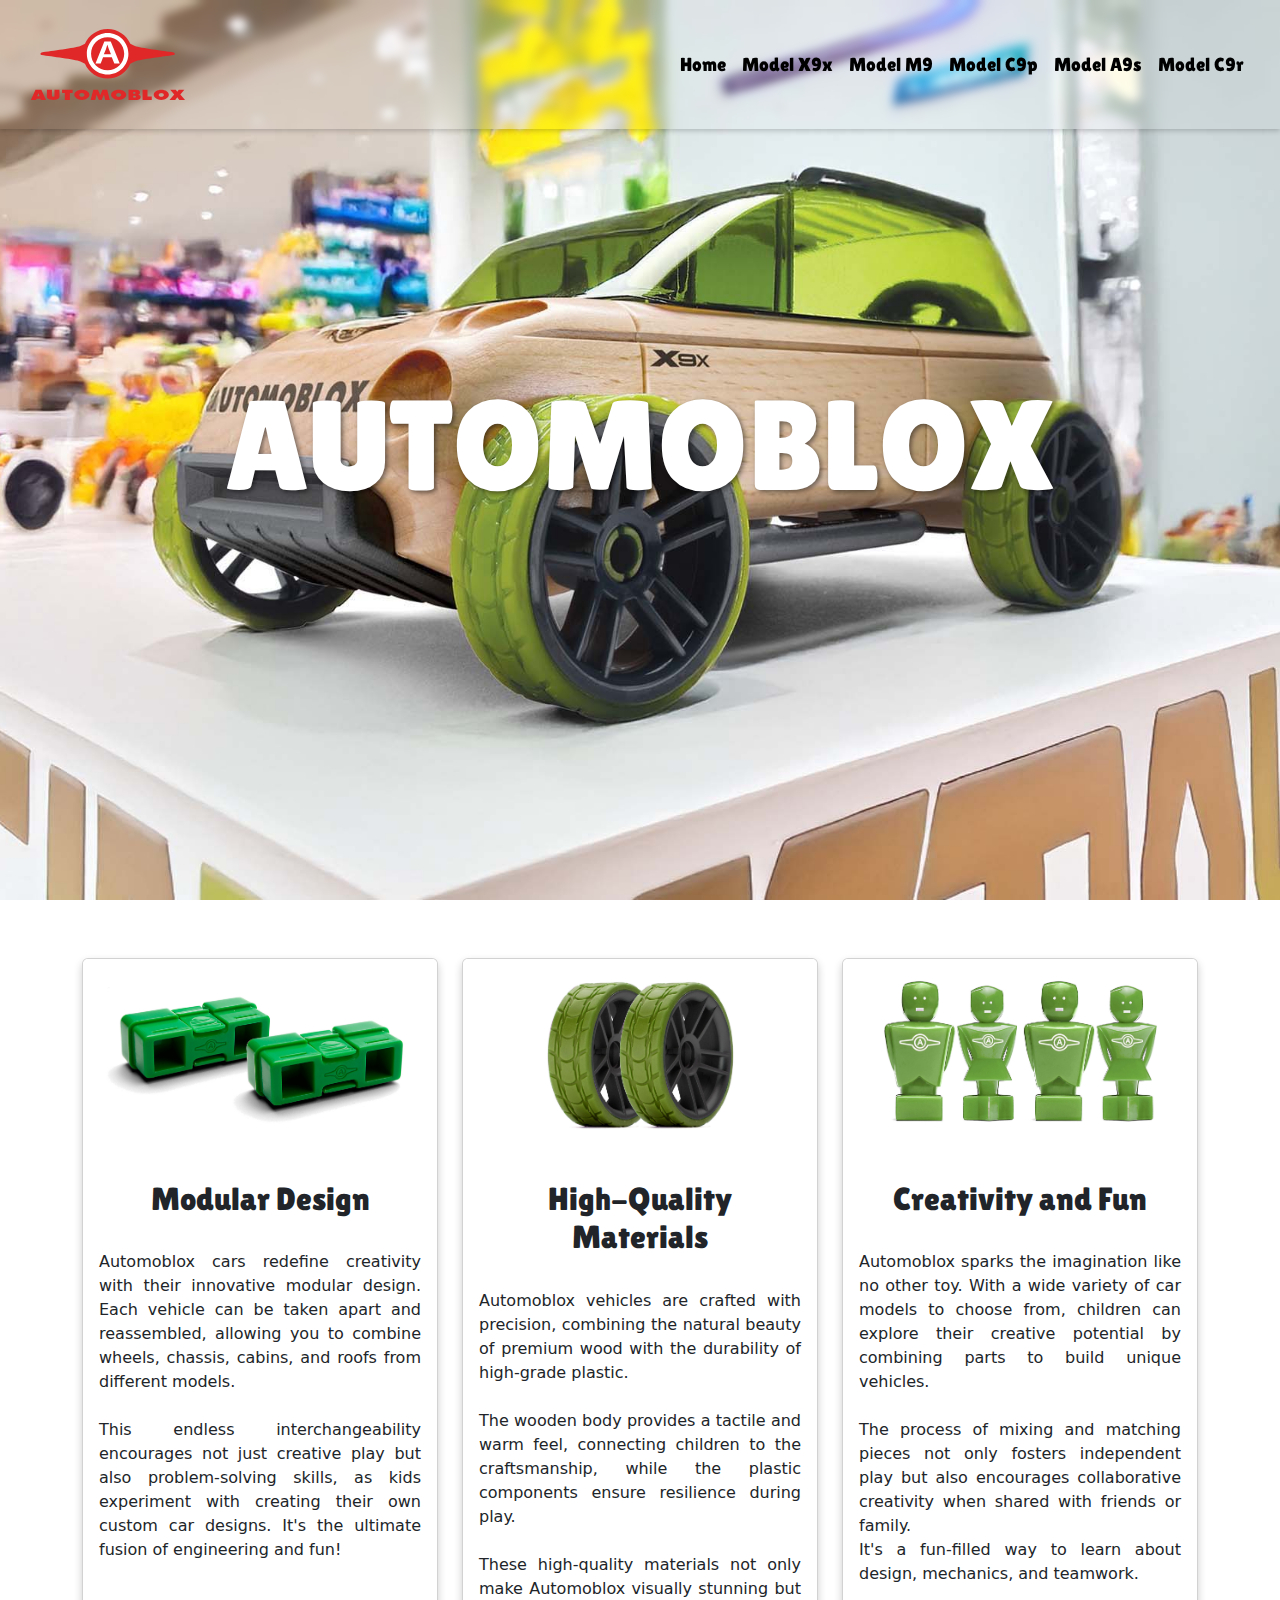
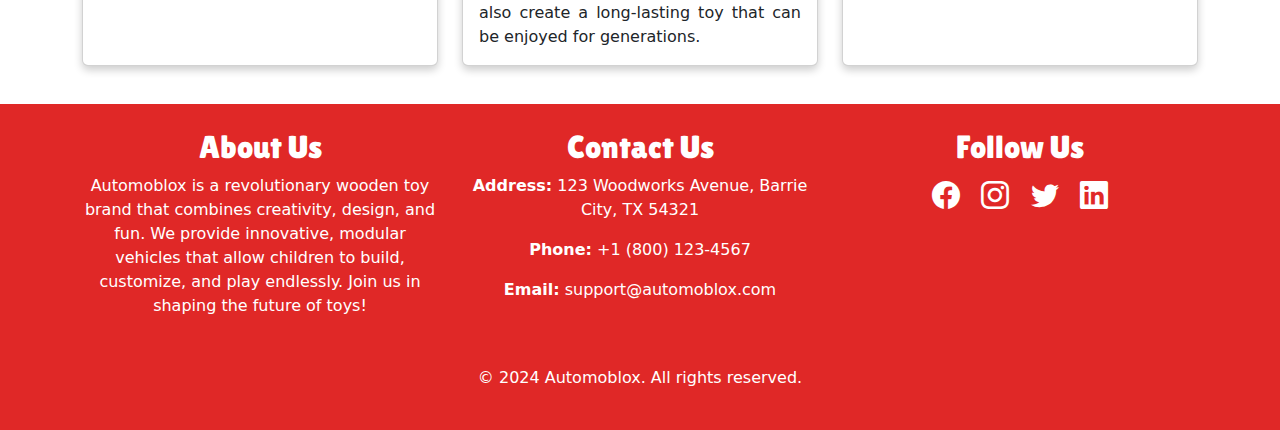
<file: index.html>
<!doctype html>
<html lang="en">
  <head>
    <meta charset="utf-8">
    <meta name="viewport" content="width=device-width, initial-scale=1">
    <title>Automoblox</title>
    <!-- Favicon --> 
     <link rel="icon" type="image/png" href="./img/favicon.png">
    <!-- Bootstrap -->
    <link href="https://cdn.jsdelivr.net/npm/bootstrap@5.3.3/dist/css/bootstrap.min.css" rel="stylesheet" integrity="sha384-QWTKZyjpPEjISv5WaRU9OFeRpok6YctnYmDr5pNlyT2bRjXh0JMhjY6hW+ALEwIH" crossorigin="anonymous">
    <link rel="stylesheet" href="https://cdn.jsdelivr.net/npm/bootstrap-icons/font/bootstrap-icons.css">
    <!-- Googlea Fonts -->
    <link rel="preconnect" href="https://fonts.googleapis.com">
    <link rel="preconnect" href="https://fonts.gstatic.com" crossorigin>
    <link href="https://fonts.googleapis.com/css2?family=Lilita+One&display=swap" rel="stylesheet">
    <!-- Custom Styles -->
    <link href="css/Styles.css" rel="stylesheet">
  </head>
  <body>
    <!-- Header Section -->
    <header class="p-3 custom-header fixed-top">
        <div class="container-fluid">
            <nav class="navbar navbar-expand-lg navbar-light">
                <a class="navbar-brand" href="/index.html">
                    <img src="./img/automoblox_logo-red.svg" alt="Logo" width="160" height="71">
                </a>
                <button class="navbar-toggler" type="button" data-bs-toggle="collapse" data-bs-target="#navbarNav" aria-controls="navbarNav" aria-expanded="false" aria-label="Toggle navigation">
                    <span class="navbar-toggler-icon"></span>
                </button>
                <div class="collapse navbar-collapse" id="navbarNav">
                    <ul class="navbar-nav ms-auto mb-2 mb-lg-0">
                        <li class="nav-item"><a href="/index.html" class="nav-link text-black">Home</a></li>
                        <li class="nav-item"><a href="/X9x.html" class="nav-link text-black">Model X9x</a></li>
                        <li class="nav-item"><a href="/M9.html" class="nav-link text-black">Model M9</a></li>
                        <li class="nav-item"><a href="/C9p.html" class="nav-link text-black">Model C9p</a></li>
                        <li class="nav-item"><a href="/A9s.html" class="nav-link text-black">Model A9s</a></li>
                        <li class="nav-item"><a href="/C9.html" class="nav-link text-black">Model C9r</a></li>
                    </ul>
                </div>
            </nav>
        </div>
    </header><!-- End Header Section -->

    <!-- Hero Section -->
    <section>
        <div class="hero">
            <div class="hero-text">
                <h1 class="display-4">AUTOMOBLOX</h1>
            </div>
        </div>
    </section><!-- End Hero Section -->

    <!-- Section -->
    <section>
        <!-- Card Section -->
        <div class="container py-5">
            <div class="row text-center">

                <!-- Card 1 -->
                <div class="col-md-4">
                    <div class="card">
                        <img src="./img/card_1.jpg" class="card-img-top" alt="Modular Design">
                        <div class="card-body">
                            <h2 class="mt-3">Modular Design</h2><br>
                            <p class="card-text justified-text">Automoblox cars redefine creativity with their innovative modular design. Each vehicle can be taken apart and reassembled, allowing you to combine wheels, chassis, cabins, and roofs from different models. <br><br> This endless interchangeability encourages not just creative play but also problem-solving skills, as kids experiment with creating their own custom car designs. It's the ultimate fusion of engineering and fun!</p>
                        </div>
                    </div>
                </div><!-- End Card 1 -->

                <!-- Card 2 -->
                <div class="col-md-4">
                    <div class="card">
                        <img src="./img/card_2.jpg" class="card-img-top" alt="High-Quality Materials">
                        <div class="card-body">
                            <h2 class="mt-3">High-Quality Materials</h2><br>
                            <p class="card-text justified-text">Automoblox vehicles are crafted with precision, combining the natural beauty of premium wood with the durability of high-grade plastic. <br><br> The wooden body provides a tactile and warm feel, connecting children to the craftsmanship, while the plastic components ensure resilience during play. <br><br> These high-quality materials not only make Automoblox visually stunning but also create a long-lasting toy that can be enjoyed for generations.</p>
                        </div>
                    </div>
                </div><!-- End Card 2 -->
                
                <!-- Card 3 -->
                <div class="col-md-4">
                    <div class="card">
                        <img src="./img/card_3.jpg" class="card-img-top" alt="Creativity and Fun">
                        <div class="card-body">
                            <h2 class="mt-3">Creativity and Fun</h2><br>
                            <p class="card-text justified-text">Automoblox sparks the imagination like no other toy. With a wide variety of car models to choose from, children can explore their creative potential by combining parts to build unique vehicles. <br><br> The process of mixing and matching pieces not only fosters independent play but also encourages collaborative creativity when shared with friends or family. <br> It's a fun-filled way to learn about design, mechanics, and teamwork.</p>
                        </div>
                    </div>
                </div><!-- End Card 3 -->
            </div>
        </div> <!-- End Card Section -->
    </section><!-- End Section -->

    <footer class="py-4 custom-footer">
        <div class="container text-center text-white">
            <div class="row">
                <div class="col-md-4 mb-3">
                    <h2>About Us</h2>
                    <p>Automoblox is a revolutionary wooden toy brand that combines creativity, design, and fun. We provide innovative, modular vehicles that allow children to build, customize, and play endlessly. Join us in shaping the future of toys!</p>
                </div>
                <div class="col-md-4 mb-3">
                    <h2>Contact Us</h2>
                    <p><strong>Address:</strong> 123 Woodworks Avenue, Barrie City, TX 54321</p>
                    <p><strong>Phone:</strong> +1 (800) 123-4567</p>
                    <p><strong>Email:</strong> support@automoblox.com</p>
                </div>
                <div class="col-md-4 mb-3">
                    <h2>Follow Us</h2>
                    <a href="#" class="text-white mx-2"><i class="bi bi-facebook fs-3"></i></a>
                    <a href="#" class="text-white mx-2"><i class="bi bi-instagram fs-3"></i></a>
                    <a href="#" class="text-white mx-2"><i class="bi bi-twitter fs-3"></i></a>
                    <a href="#" class="text-white mx-2"><i class="bi bi-linkedin fs-3"></i></a>
                </div>
            </div>
            <div class="pt-3">
                <p>&copy; 2024 Automoblox. All rights reserved.</p>
            </div>
        </div>
    </footer>
    
    <script src="https://cdn.jsdelivr.net/npm/bootstrap@5.3.3/dist/js/bootstrap.bundle.min.js" integrity="sha384-YvpcrYf0tY3lHB60NNkmXc5s9fDVZLESaAA55NDzOxhy9GkcIdslK1eN7N6jIeHz" crossorigin="anonymous"></script>
  </body>
</html>
</file>
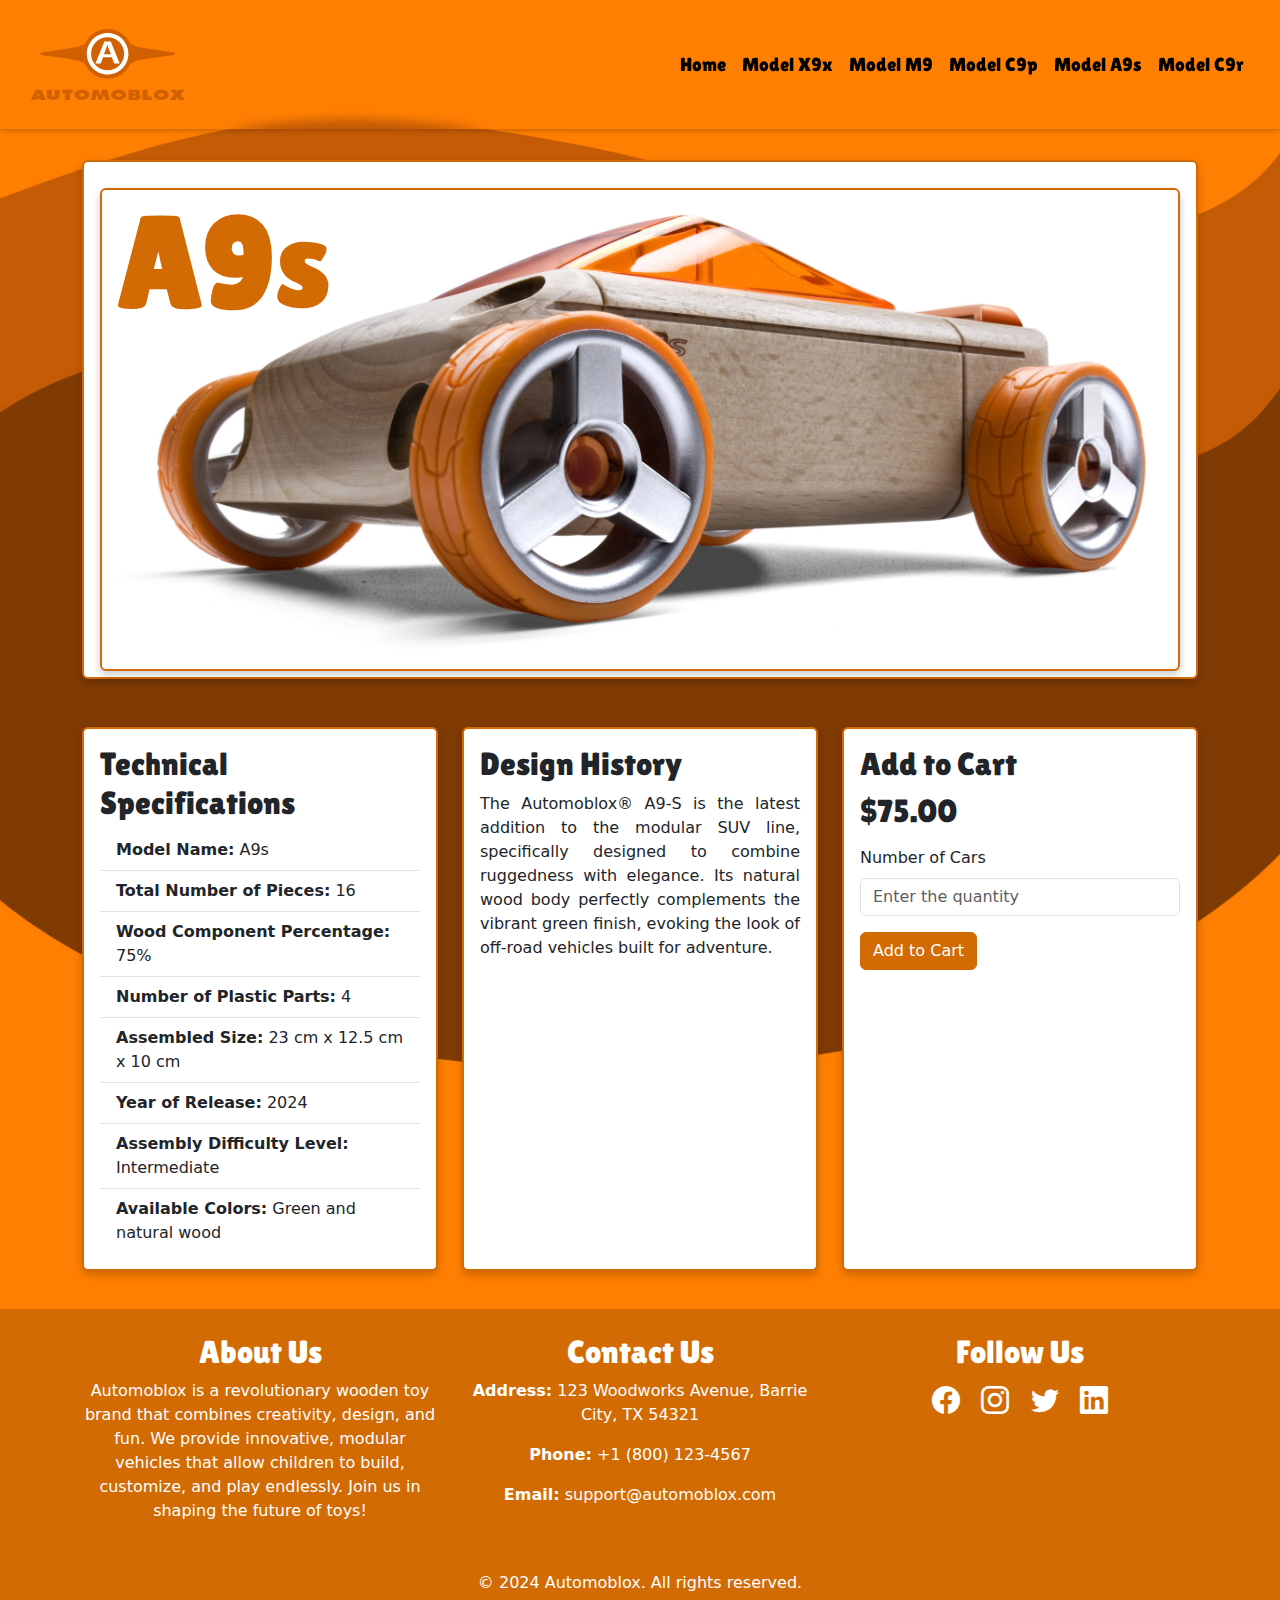
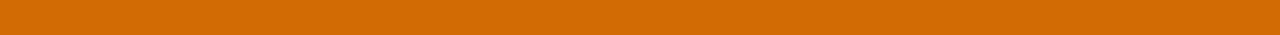
<file: A9s.html>
<!doctype html>
<html lang="en">
  <head>
    <meta charset="utf-8">
    <meta name="viewport" content="width=device-width, initial-scale=1">
    <title>A9-S</title>
    <!-- Favicon --> 
    <link rel="icon" type="image/png" href="./img/favicon.png">
    <!-- Bootstrap -->
    <link href="https://cdn.jsdelivr.net/npm/bootstrap@5.3.3/dist/css/bootstrap.min.css" rel="stylesheet" integrity="sha384-QWTKZyjpPEjISv5WaRU9OFeRpok6YctnYmDr5pNlyT2bRjXh0JMhjY6hW+ALEwIH" crossorigin="anonymous">
    <link rel="stylesheet" href="https://cdn.jsdelivr.net/npm/bootstrap-icons/font/bootstrap-icons.css">
    <!-- Googlea Fonts -->
    <link rel="preconnect" href="https://fonts.googleapis.com">
    <link rel="preconnect" href="https://fonts.gstatic.com" crossorigin>
    <link href="https://fonts.googleapis.com/css2?family=Lilita+One&display=swap" rel="stylesheet">    
    <!-- Custom Styles -->
    <link href="css/Styles.css" rel="stylesheet">
    <link href="css/StylesA9-S.css" rel="stylesheet">
  </head>
  <body>
    <!-- Header Section -->
    <header class="p-3 custom-header fixed-top">
        <div class="container-fluid">
            <nav class="navbar navbar-expand-lg navbar-light">
                <a class="navbar-brand" href="/index.html">
                    <img src="./img/automoblox_logo-orange.svg" alt="Logo" width="160" height="71">
                </a>
                <button class="navbar-toggler" type="button" data-bs-toggle="collapse" data-bs-target="#navbarNav" aria-controls="navbarNav" aria-expanded="false" aria-label="Toggle navigation">
                    <span class="navbar-toggler-icon"></span>
                </button>
                <div class="collapse navbar-collapse" id="navbarNav">
                    <ul class="navbar-nav ms-auto mb-2 mb-lg-0">
                        <li class="nav-item"><a href="/index.html" class="nav-link text-black">Home</a></li>
                        <li class="nav-item"><a href="/X9x.html" class="nav-link text-black">Model X9x</a></li>
                        <li class="nav-item"><a href="/M9.html" class="nav-link text-black">Model M9</a></li>
                        <li class="nav-item"><a href="/C9p.html" class="nav-link text-black">Model C9p</a></li>
                        <li class="nav-item"><a href="/A9s.html" class="nav-link text-black">Model A9s</a></li>
                        <li class="nav-item"><a href="/C9.html" class="nav-link text-black">Model C9r</a></li>
                    </ul>
                </div>
            </nav>
        </div>
    </header><!-- End Header Section -->


    <!-- Section -->
    <section>
        <!-- card -->
        <div class="container custom-pading">
            <div class="row">
                <div class="col-md-12">
                    <div class="card ">
                        <div class="card-body">
                            <div class="card ">
                                <img src="./img/a9-s_large.jpg" class="card-img" alt="A9-S">
                                <div class="card-img-overlay">
                                    <h1 class="custom-title"><strong>A9</strong>s</h1>
                                </div>
                            </div>
                        </div>
                    </div>
                </div>
            </div>
        </div><!-- End card -->

        <div class="container my-5 mb-5">
            <div class="row">
                <!-- Card 1 -->
                <div class="col-md-4">
                    <div class="card  h-100">
                        <div class="card-body">
                            <h2 class="card-title">Technical Specifications</h2>
                            <ul class="list-group list-group-flush">
                                <li class="list-group-item"><strong>Model Name:</strong> A9s</li>
                                <li class="list-group-item"><strong>Total Number of Pieces:</strong> 16</li>
                                <li class="list-group-item"><strong>Wood Component Percentage:</strong> 75%</li>
                                <li class="list-group-item"><strong>Number of Plastic Parts:</strong> 4</li>
                                <li class="list-group-item"><strong>Assembled Size:</strong> 23 cm x 12.5 cm x 10 cm</li>
                                <li class="list-group-item"><strong>Year of Release:</strong> 2024</li>
                                <li class="list-group-item"><strong>Assembly Difficulty Level:</strong> Intermediate</li>
                                <li class="list-group-item"><strong>Available Colors:</strong> Green and natural wood</li>
                            </ul>
                        </div>
                    </div>
                </div>
        
                <!-- Card 2 -->
                <div class="col-md-4">
                    <div class="card  h-100">
                        <div class="card-body">
                            <h2 class="card-title">Design History</h2>
                            <p class="card-text justified-text">
                                The Automoblox® A9-S is the latest addition to the modular SUV line, specifically designed to combine ruggedness with elegance. Its natural wood body perfectly complements the vibrant green finish, evoking the look of off-road vehicles built for adventure.
                            </p>
                        </div>
                    </div>
                </div>
        
                <!-- Card 3 -->
                <div class="col-md-4">
                    <div class="card  h-100">
                        <div class="card-body">
                            <h2>Add to Cart</h2> 
                            <form> 
                                <div class="mb-3"> 
                                    <h2 id="value">$75.00</h2> 
                                </div> 
                                <div class="mb-3"> 
                                    <label for="quantity" class="form-label">Number of Cars</label> 
                                    <input type="number" class="form-control" id="quantity" placeholder="Enter the quantity"> 
                                </div> 
                                <button type="button" class="btn btn-primary">Add to Cart</button> 
                            </form>                            
                        </div>
                    </div>
                </div>
            </div>
        </div>
    </section><!-- End Section -->

    <footer class="py-4 custom-footer">
        <div class="container text-center text-white">
            <div class="row">
                <div class="col-md-4 mb-3">
                    <h2>About Us</h2>
                    <p>Automoblox is a revolutionary wooden toy brand that combines creativity, design, and fun. We provide innovative, modular vehicles that allow children to build, customize, and play endlessly. Join us in shaping the future of toys!</p>
                </div>
                <div class="col-md-4 mb-3">
                    <h2>Contact Us</h2>
                    <p><strong>Address:</strong> 123 Woodworks Avenue, Barrie City, TX 54321</p>
                    <p><strong>Phone:</strong> +1 (800) 123-4567</p>
                    <p><strong>Email:</strong> support@automoblox.com</p>
                </div>
                <div class="col-md-4 mb-3">
                    <h2>Follow Us</h2>
                    <a href="#" class="text-white mx-2"><i class="bi bi-facebook fs-3"></i></a>
                    <a href="#" class="text-white mx-2"><i class="bi bi-instagram fs-3"></i></a>
                    <a href="#" class="text-white mx-2"><i class="bi bi-twitter fs-3"></i></a>
                    <a href="#" class="text-white mx-2"><i class="bi bi-linkedin fs-3"></i></a>
                </div>
            </div>
            <div class="pt-3">
                <p>&copy; 2024 Automoblox. All rights reserved.</p>
            </div>
        </div>
    </footer>
    
    <script src="https://cdn.jsdelivr.net/npm/bootstrap@5.3.3/dist/js/bootstrap.bundle.min.js" integrity="sha384-YvpcrYf0tY3lHB60NNkmXc5s9fDVZLESaAA55NDzOxhy9GkcIdslK1eN7N6jIeHz" crossorigin="anonymous"></script>
  </body>
</html>
</file>
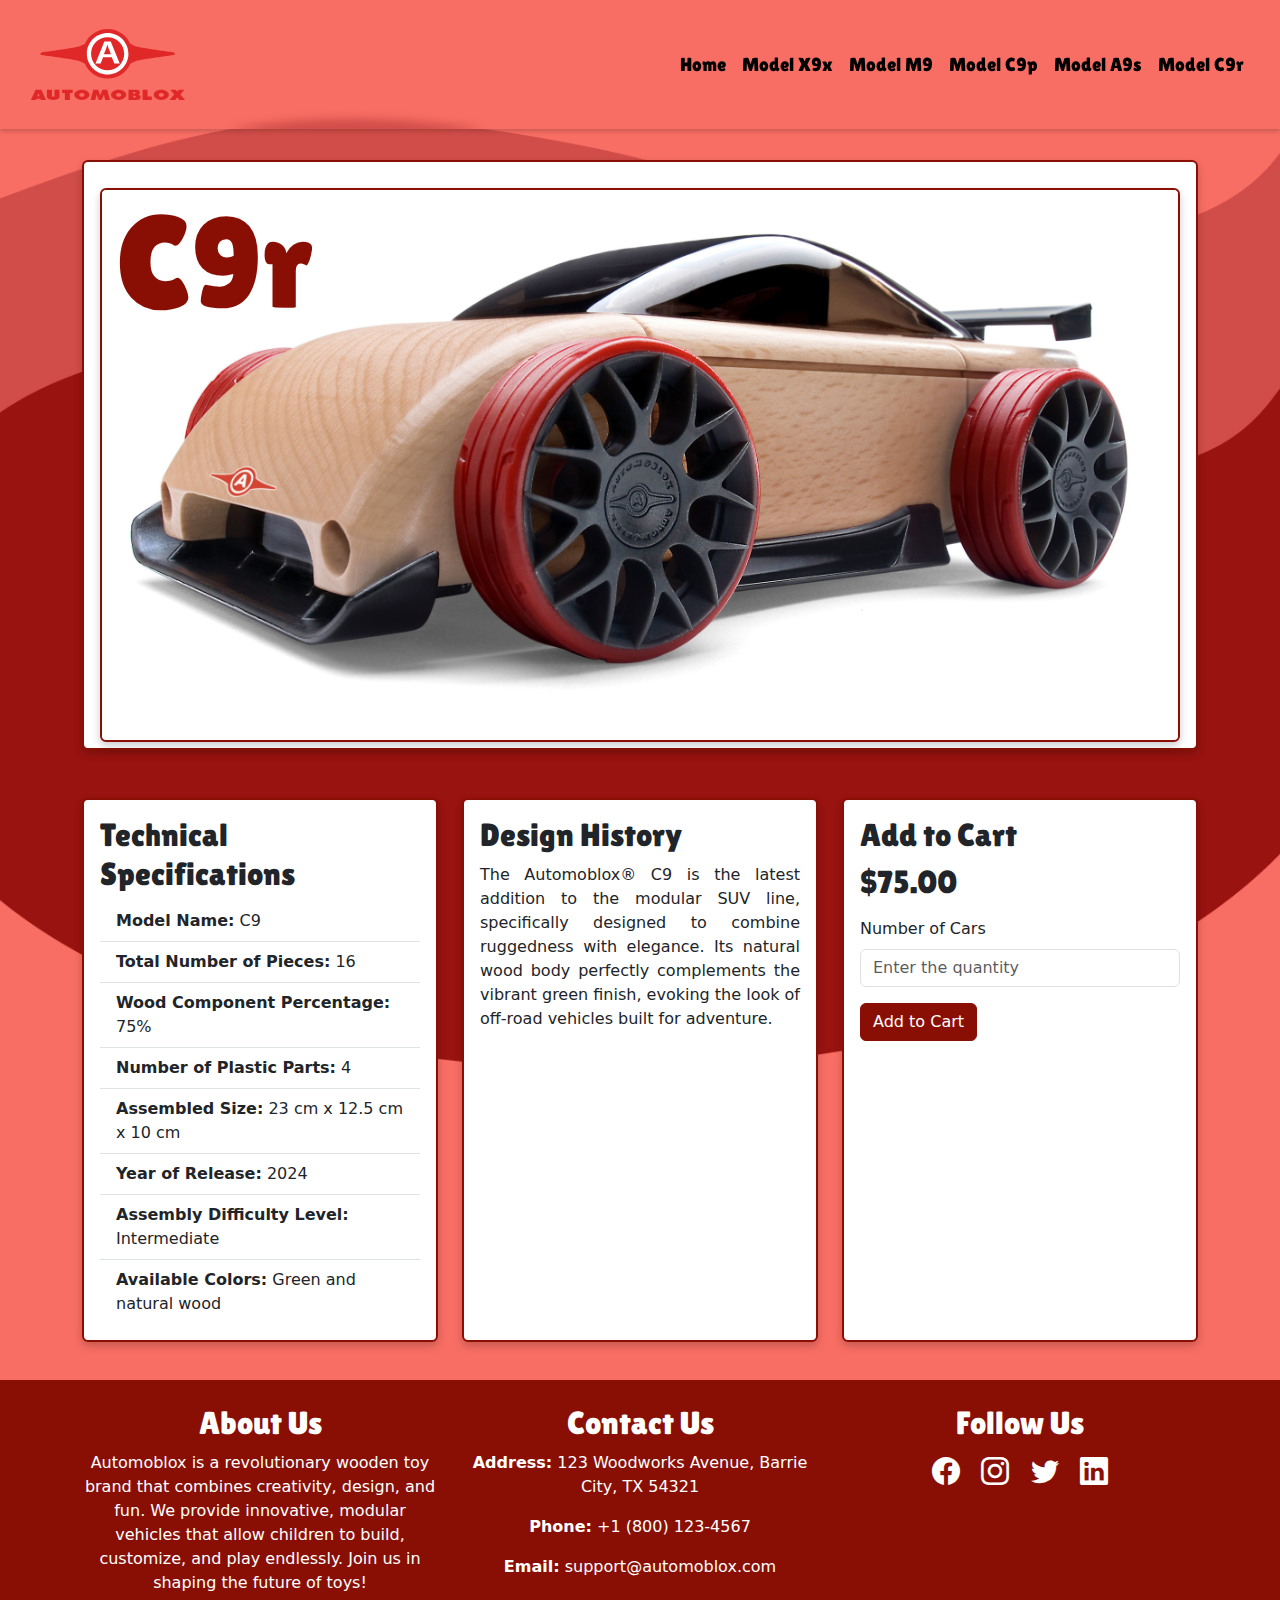
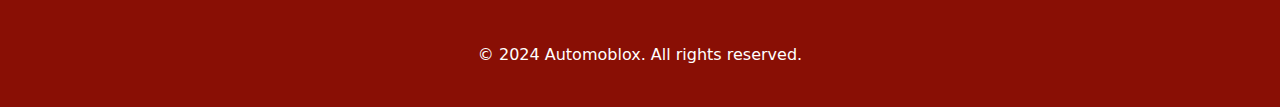
<file: C9.html>
<!doctype html>
<html lang="en">
  <head>
    <meta charset="utf-8">
    <meta name="viewport" content="width=device-width, initial-scale=1">
    <title>C9-R</title>
    <!-- Favicon --> 
    <link rel="icon" type="image/png" href="./img/favicon.png">
    <!-- Bootstrap -->
    <link href="https://cdn.jsdelivr.net/npm/bootstrap@5.3.3/dist/css/bootstrap.min.css" rel="stylesheet" integrity="sha384-QWTKZyjpPEjISv5WaRU9OFeRpok6YctnYmDr5pNlyT2bRjXh0JMhjY6hW+ALEwIH" crossorigin="anonymous">
    <link rel="stylesheet" href="https://cdn.jsdelivr.net/npm/bootstrap-icons/font/bootstrap-icons.css">
    <!-- Googlea Fonts -->
    <link rel="preconnect" href="https://fonts.googleapis.com">
    <link rel="preconnect" href="https://fonts.gstatic.com" crossorigin>
    <link href="https://fonts.googleapis.com/css2?family=Lilita+One&display=swap" rel="stylesheet">    
    <!-- Custom Styles -->
    <link href="css/Styles.css" rel="stylesheet">
    <link href="css/StylesC9.css" rel="stylesheet">
  </head>
  <body>
    <!-- Header Section -->
    <header class="p-3 custom-header fixed-top">
        <div class="container-fluid">
            <nav class="navbar navbar-expand-lg navbar-light">
                <a class="navbar-brand" href="/index.html">
                    <img src="./img/automoblox_logo-red.svg" alt="Logo" width="160" height="71">
                </a>
                <button class="navbar-toggler" type="button" data-bs-toggle="collapse" data-bs-target="#navbarNav" aria-controls="navbarNav" aria-expanded="false" aria-label="Toggle navigation">
                    <span class="navbar-toggler-icon"></span>
                </button>
                <div class="collapse navbar-collapse" id="navbarNav">
                    <ul class="navbar-nav ms-auto mb-2 mb-lg-0">
                        <li class="nav-item"><a href="/index.html" class="nav-link text-black">Home</a></li>
                        <li class="nav-item"><a href="/X9x.html" class="nav-link text-black">Model X9x</a></li>
                        <li class="nav-item"><a href="/M9.html" class="nav-link text-black">Model M9</a></li>
                        <li class="nav-item"><a href="/C9p.html" class="nav-link text-black">Model C9p</a></li>
                        <li class="nav-item"><a href="/A9s.html" class="nav-link text-black">Model A9s</a></li>
                        <li class="nav-item"><a href="/C9.html" class="nav-link text-black">Model C9r</a></li>
                    </ul>
                </div>
            </nav>
        </div>
    </header><!-- End Header Section -->


    <!-- Section -->
    <section>
        <!-- card -->
        <div class="container custom-pading">
            <div class="row">
                <div class="col-md-12">
                    <div class="card ">
                        <div class="card-body">
                            <div class="card ">
                                <img src="./img/c9r_large.jpg" class="card-img" alt="C9">
                                <div class="card-img-overlay">
                                    <h1 class="custom-title"><strong>C</strong>9r</h1>
                                </div>
                            </div>
                        </div>
                    </div>
                </div>
            </div>
        </div><!-- End card -->

        <div class="container my-5 mb-5">
            <div class="row">
                <!-- Card 1 -->
                <div class="col-md-4">
                    <div class="card  h-100">
                        <div class="card-body">
                            <h2 class="card-title">Technical Specifications</h2>
                            <ul class="list-group list-group-flush">
                                <li class="list-group-item"><strong>Model Name:</strong> C9</li>
                                <li class="list-group-item"><strong>Total Number of Pieces:</strong> 16</li>
                                <li class="list-group-item"><strong>Wood Component Percentage:</strong> 75%</li>
                                <li class="list-group-item"><strong>Number of Plastic Parts:</strong> 4</li>
                                <li class="list-group-item"><strong>Assembled Size:</strong> 23 cm x 12.5 cm x 10 cm</li>
                                <li class="list-group-item"><strong>Year of Release:</strong> 2024</li>
                                <li class="list-group-item"><strong>Assembly Difficulty Level:</strong> Intermediate</li>
                                <li class="list-group-item"><strong>Available Colors:</strong> Green and natural wood</li>
                            </ul>
                        </div>
                    </div>
                </div>
        
                <!-- Card 2 -->
                <div class="col-md-4">
                    <div class="card  h-100">
                        <div class="card-body">
                            <h2 class="card-title">Design History</h2>
                            <p class="card-text justified-text">
                                The Automoblox® C9 is the latest addition to the modular SUV line, specifically designed to combine ruggedness with elegance. Its natural wood body perfectly complements the vibrant green finish, evoking the look of off-road vehicles built for adventure.
                            </p>
                        </div>
                    </div>
                </div>
        
                <!-- Card 3 -->
                <div class="col-md-4">
                    <div class="card  h-100">
                        <div class="card-body">
                            <h2>Add to Cart</h2> 
                            <form> 
                                <div class="mb-3"> 
                                    <h2 id="value">$75.00</h2> 
                                </div> 
                                <div class="mb-3"> 
                                    <label for="quantity" class="form-label">Number of Cars</label> 
                                    <input type="number" class="form-control" id="quantity" placeholder="Enter the quantity"> 
                                </div> 
                                <button type="button" class="btn btn-primary">Add to Cart</button> 
                            </form>                            
                        </div>
                    </div>
                </div>
            </div>
        </div>
    </section><!-- End Section -->

    <footer class="py-4 custom-footer">
        <div class="container text-center text-white">
            <div class="row">
                <div class="col-md-4 mb-3">
                    <h2>About Us</h2>
                    <p>Automoblox is a revolutionary wooden toy brand that combines creativity, design, and fun. We provide innovative, modular vehicles that allow children to build, customize, and play endlessly. Join us in shaping the future of toys!</p>
                </div>
                <div class="col-md-4 mb-3">
                    <h2>Contact Us</h2>
                    <p><strong>Address:</strong> 123 Woodworks Avenue, Barrie City, TX 54321</p>
                    <p><strong>Phone:</strong> +1 (800) 123-4567</p>
                    <p><strong>Email:</strong> support@automoblox.com</p>
                </div>
                <div class="col-md-4 mb-3">
                    <h2>Follow Us</h2>
                    <a href="#" class="text-white mx-2"><i class="bi bi-facebook fs-3"></i></a>
                    <a href="#" class="text-white mx-2"><i class="bi bi-instagram fs-3"></i></a>
                    <a href="#" class="text-white mx-2"><i class="bi bi-twitter fs-3"></i></a>
                    <a href="#" class="text-white mx-2"><i class="bi bi-linkedin fs-3"></i></a>
                </div>
            </div>
            <div class="pt-3">
                <p>&copy; 2024 Automoblox. All rights reserved.</p>
            </div>
        </div>
    </footer>
    
    <script src="https://cdn.jsdelivr.net/npm/bootstrap@5.3.3/dist/js/bootstrap.bundle.min.js" integrity="sha384-YvpcrYf0tY3lHB60NNkmXc5s9fDVZLESaAA55NDzOxhy9GkcIdslK1eN7N6jIeHz" crossorigin="anonymous"></script>
  </body>
</html>
</file>
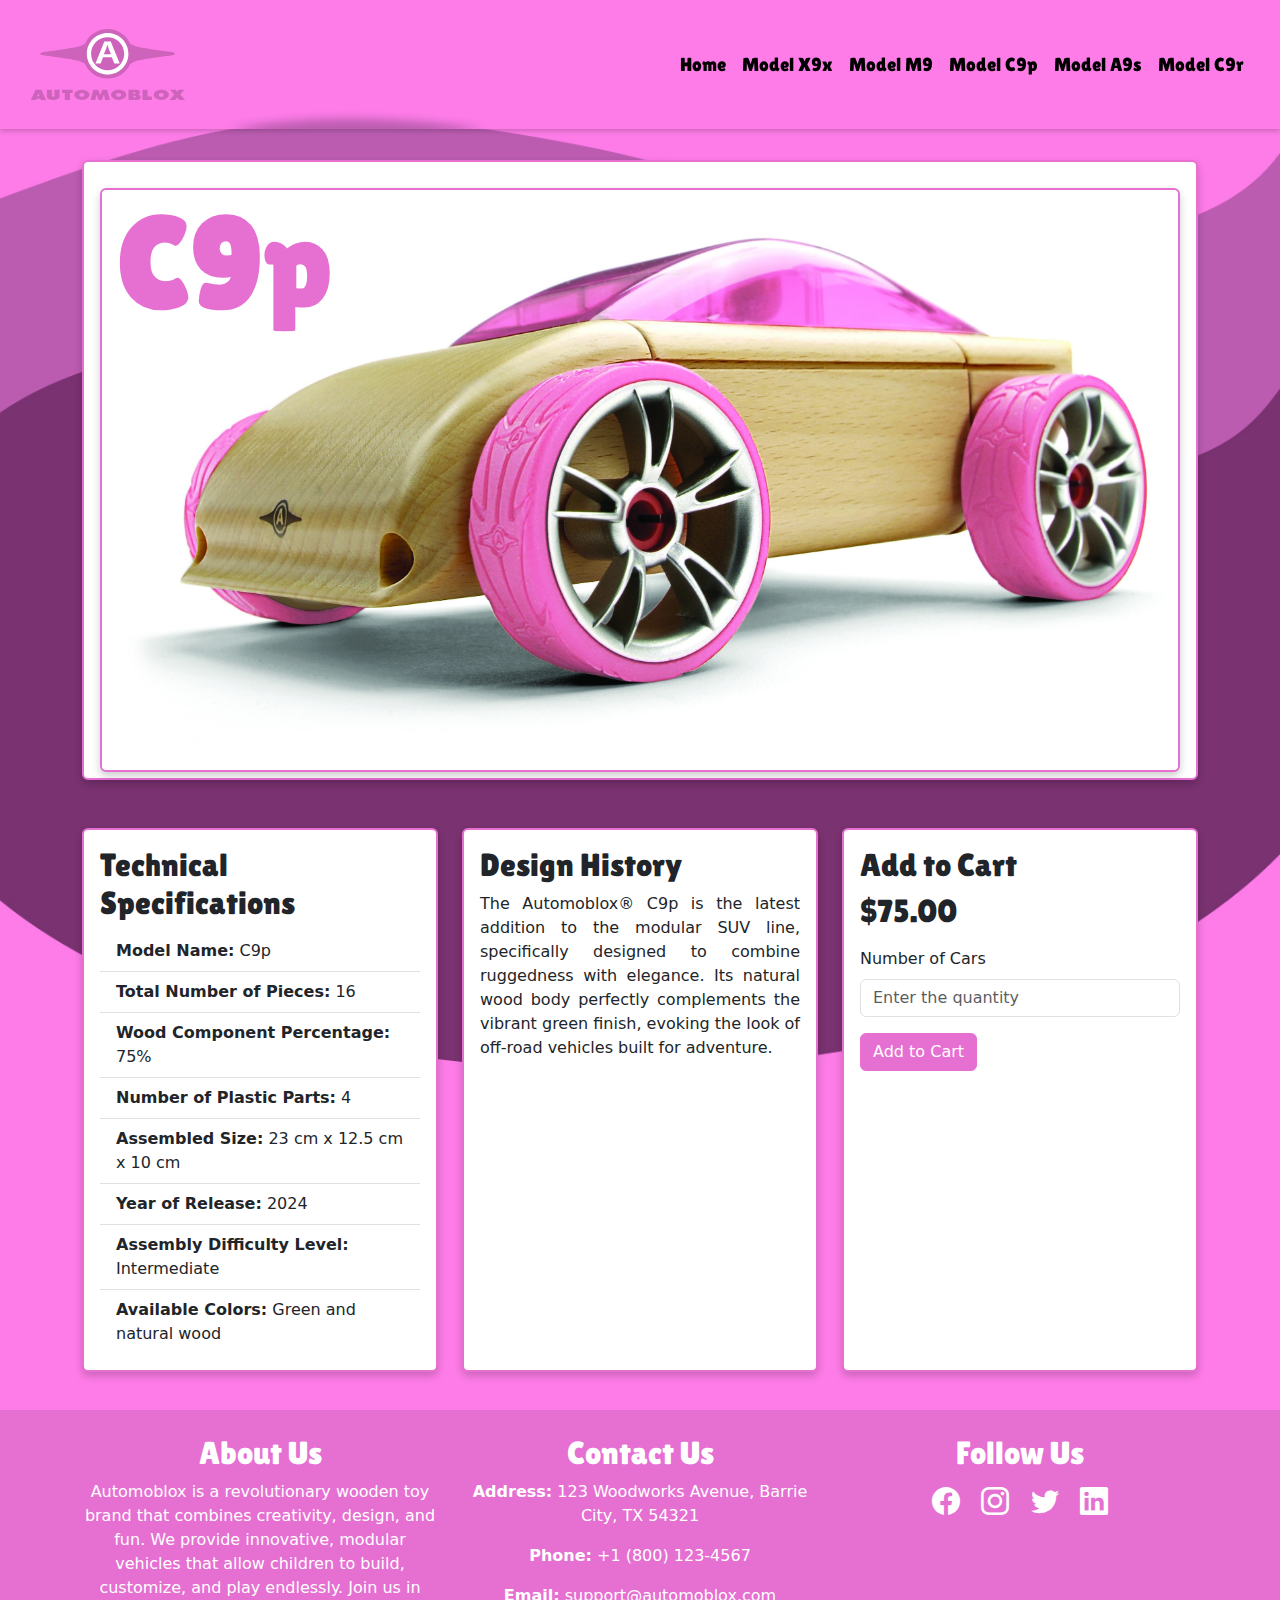
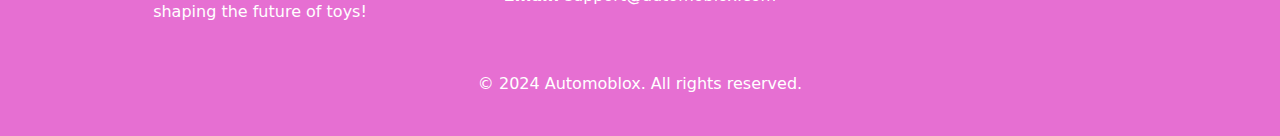
<file: C9p.html>
<!doctype html>
<html lang="en">
  <head>
    <meta charset="utf-8">
    <meta name="viewport" content="width=device-width, initial-scale=1">
    <title>C9p</title>
    <!-- Favicon --> 
    <link rel="icon" type="image/png" href="./img/favicon.png">
    <!-- Bootstrap -->
    <link href="https://cdn.jsdelivr.net/npm/bootstrap@5.3.3/dist/css/bootstrap.min.css" rel="stylesheet" integrity="sha384-QWTKZyjpPEjISv5WaRU9OFeRpok6YctnYmDr5pNlyT2bRjXh0JMhjY6hW+ALEwIH" crossorigin="anonymous">
    <link rel="stylesheet" href="https://cdn.jsdelivr.net/npm/bootstrap-icons/font/bootstrap-icons.css">
    <!-- Googlea Fonts -->
    <link rel="preconnect" href="https://fonts.googleapis.com">
    <link rel="preconnect" href="https://fonts.gstatic.com" crossorigin>
    <link href="https://fonts.googleapis.com/css2?family=Lilita+One&display=swap" rel="stylesheet">    
    <!-- Custom Styles -->
    <link href="css/Styles.css" rel="stylesheet">
    <link href="css/StylesC9p.css" rel="stylesheet">
  </head>
  <body>
    <!-- Header Section -->
    <header class="p-3 custom-header fixed-top">
        <div class="container-fluid">
            <nav class="navbar navbar-expand-lg navbar-light">
                <a class="navbar-brand" href="/index.html">
                    <img src="./img/automoblox_logo-pink.svg" alt="Logo" width="160" height="71">
                </a>
                <button class="navbar-toggler" type="button" data-bs-toggle="collapse" data-bs-target="#navbarNav" aria-controls="navbarNav" aria-expanded="false" aria-label="Toggle navigation">
                    <span class="navbar-toggler-icon"></span>
                </button>
                <div class="collapse navbar-collapse" id="navbarNav">
                    <ul class="navbar-nav ms-auto mb-2 mb-lg-0">
                        <li class="nav-item"><a href="/index.html" class="nav-link text-black">Home</a></li>
                        <li class="nav-item"><a href="/X9x.html" class="nav-link text-black">Model X9x</a></li>
                        <li class="nav-item"><a href="/M9.html" class="nav-link text-black">Model M9</a></li>
                        <li class="nav-item"><a href="/C9p.html" class="nav-link text-black">Model C9p</a></li>
                        <li class="nav-item"><a href="/A9s.html" class="nav-link text-black">Model A9s</a></li>
                        <li class="nav-item"><a href="/C9.html" class="nav-link text-black">Model C9r</a></li>
                    </ul>
                </div>
            </nav>
        </div>
    </header><!-- End Header Section -->


    <!-- Section -->
    <section>
        <!-- card -->
        <div class="container custom-pading">
            <div class="row">
                <div class="col-md-12">
                    <div class="card ">
                        <div class="card-body">
                            <div class="card ">
                                <img src="./img/C9p_large.jpg" class="card-img" alt="C9p">
                                <div class="card-img-overlay">
                                    <h1 class="custom-title"><strong>C9</strong>p</h1>
                                </div>
                            </div>
                        </div>
                    </div>
                </div>
            </div>
        </div><!-- End card -->

        <div class="container my-5 mb-5">
            <div class="row">
                <!-- Card 1 -->
                <div class="col-md-4">
                    <div class="card  h-100">
                        <div class="card-body">
                            <h2 class="card-title">Technical Specifications</h2>
                            <ul class="list-group list-group-flush">
                                <li class="list-group-item"><strong>Model Name:</strong> C9p</li>
                                <li class="list-group-item"><strong>Total Number of Pieces:</strong> 16</li>
                                <li class="list-group-item"><strong>Wood Component Percentage:</strong> 75%</li>
                                <li class="list-group-item"><strong>Number of Plastic Parts:</strong> 4</li>
                                <li class="list-group-item"><strong>Assembled Size:</strong> 23 cm x 12.5 cm x 10 cm</li>
                                <li class="list-group-item"><strong>Year of Release:</strong> 2024</li>
                                <li class="list-group-item"><strong>Assembly Difficulty Level:</strong> Intermediate</li>
                                <li class="list-group-item"><strong>Available Colors:</strong> Green and natural wood</li>
                            </ul>
                        </div>
                    </div>
                </div>
        
                <!-- Card 2 -->
                <div class="col-md-4">
                    <div class="card  h-100">
                        <div class="card-body">
                            <h2 class="card-title">Design History</h2>
                            <p class="card-text justified-text">
                                The Automoblox® C9p is the latest addition to the modular SUV line, specifically designed to combine ruggedness with elegance. Its natural wood body perfectly complements the vibrant green finish, evoking the look of off-road vehicles built for adventure.
                            </p>
                        </div>
                    </div>
                </div>
        
                <!-- Card 3 -->
                <div class="col-md-4">
                    <div class="card  h-100">
                        <div class="card-body">
                            <h2>Add to Cart</h2> 
                            <form> 
                                <div class="mb-3"> 
                                    <h2 id="value">$75.00</h2> 
                                </div> 
                                <div class="mb-3"> 
                                    <label for="quantity" class="form-label">Number of Cars</label> 
                                    <input type="number" class="form-control" id="quantity" placeholder="Enter the quantity"> 
                                </div> 
                                <button type="button" class="btn btn-primary">Add to Cart</button> 
                            </form>                            
                        </div>
                    </div>
                </div>
            </div>
        </div>
    </section><!-- End Section -->

    <footer class="py-4 custom-footer">
        <div class="container text-center text-white">
            <div class="row">
                <div class="col-md-4 mb-3">
                    <h2>About Us</h2>
                    <p>Automoblox is a revolutionary wooden toy brand that combines creativity, design, and fun. We provide innovative, modular vehicles that allow children to build, customize, and play endlessly. Join us in shaping the future of toys!</p>
                </div>
                <div class="col-md-4 mb-3">
                    <h2>Contact Us</h2>
                    <p><strong>Address:</strong> 123 Woodworks Avenue, Barrie City, TX 54321</p>
                    <p><strong>Phone:</strong> +1 (800) 123-4567</p>
                    <p><strong>Email:</strong> support@automoblox.com</p>
                </div>
                <div class="col-md-4 mb-3">
                    <h2>Follow Us</h2>
                    <a href="#" class="text-white mx-2"><i class="bi bi-facebook fs-3"></i></a>
                    <a href="#" class="text-white mx-2"><i class="bi bi-instagram fs-3"></i></a>
                    <a href="#" class="text-white mx-2"><i class="bi bi-twitter fs-3"></i></a>
                    <a href="#" class="text-white mx-2"><i class="bi bi-linkedin fs-3"></i></a>
                </div>
            </div>
            <div class="pt-3">
                <p>&copy; 2024 Automoblox. All rights reserved.</p>
            </div>
        </div>
    </footer>
    
    <script src="https://cdn.jsdelivr.net/npm/bootstrap@5.3.3/dist/js/bootstrap.bundle.min.js" integrity="sha384-YvpcrYf0tY3lHB60NNkmXc5s9fDVZLESaAA55NDzOxhy9GkcIdslK1eN7N6jIeHz" crossorigin="anonymous"></script>
  </body>
</html>
</file>
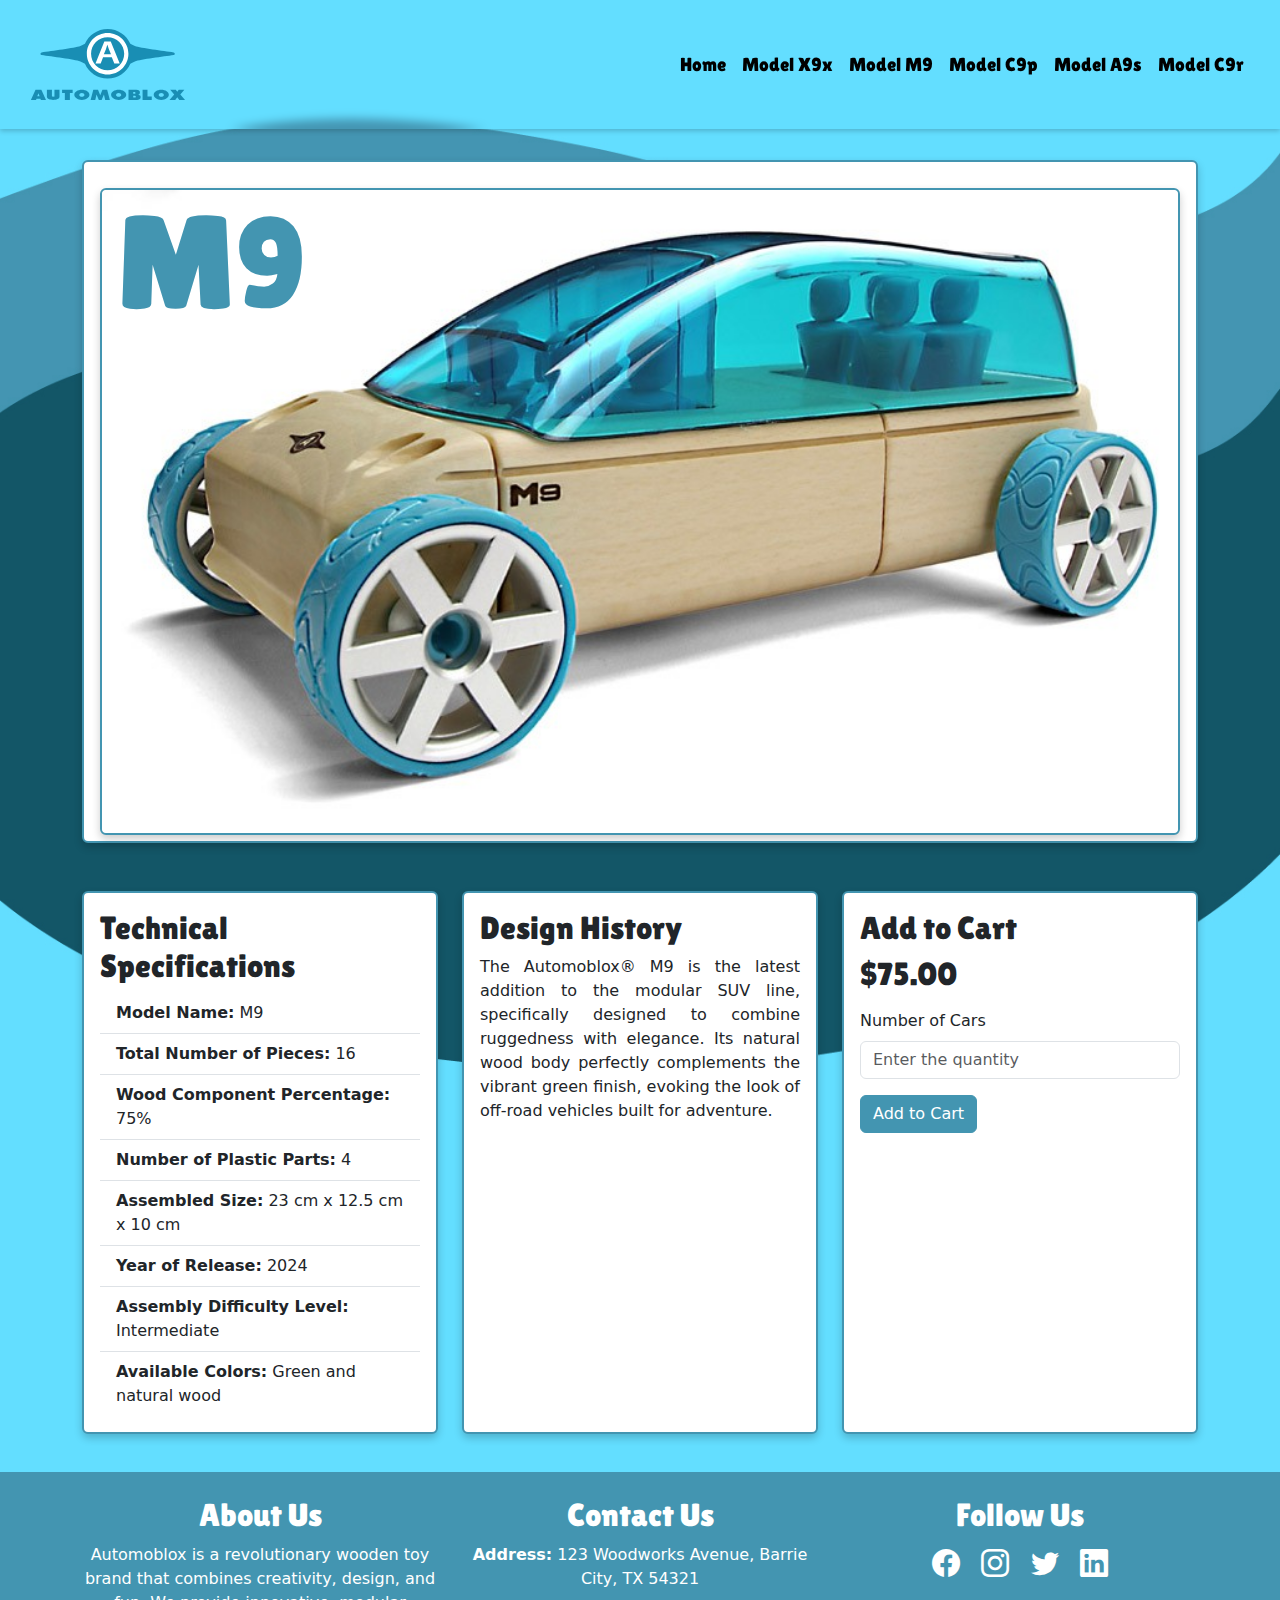
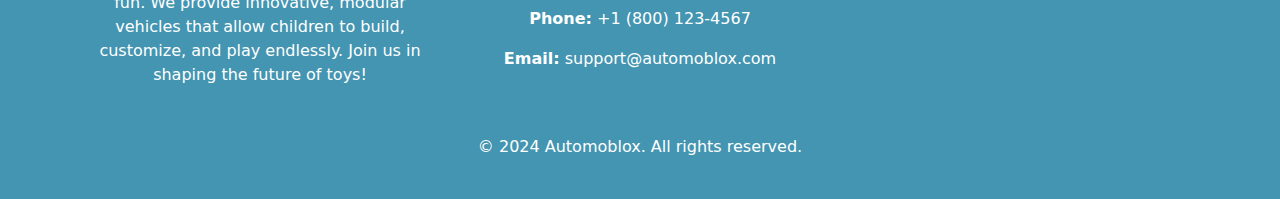
<file: M9.html>
<!doctype html>
<html lang="en">
  <head>
    <meta charset="utf-8">
    <meta name="viewport" content="width=device-width, initial-scale=1">
    <title>M9</title>
    <!-- Favicon --> 
    <link rel="icon" type="image/png" href="./img/favicon.png">
    <!-- Bootstrap -->
    <link href="https://cdn.jsdelivr.net/npm/bootstrap@5.3.3/dist/css/bootstrap.min.css" rel="stylesheet" integrity="sha384-QWTKZyjpPEjISv5WaRU9OFeRpok6YctnYmDr5pNlyT2bRjXh0JMhjY6hW+ALEwIH" crossorigin="anonymous">
    <link rel="stylesheet" href="https://cdn.jsdelivr.net/npm/bootstrap-icons/font/bootstrap-icons.css">
    <!-- Googlea Fonts -->
    <link rel="preconnect" href="https://fonts.googleapis.com">
    <link rel="preconnect" href="https://fonts.gstatic.com" crossorigin>
    <link href="https://fonts.googleapis.com/css2?family=Lilita+One&display=swap" rel="stylesheet">    
    <!-- Custom Styles -->
    <link href="css/Styles.css" rel="stylesheet">
    <link href="css/StylesM9.css" rel="stylesheet">
  </head>
  <body>
    <!-- Header Section -->
    <header class="p-3 custom-header fixed-top">
        <div class="container-fluid">
            <nav class="navbar navbar-expand-lg navbar-light">
                <a class="navbar-brand" href="/index.html">
                    <img src="./img/automoblox_logo-blue.svg" alt="Logo" width="160" height="71">
                </a>
                <button class="navbar-toggler" type="button" data-bs-toggle="collapse" data-bs-target="#navbarNav" aria-controls="navbarNav" aria-expanded="false" aria-label="Toggle navigation">
                    <span class="navbar-toggler-icon"></span>
                </button>
                <div class="collapse navbar-collapse" id="navbarNav">
                    <ul class="navbar-nav ms-auto mb-2 mb-lg-0">
                        <li class="nav-item"><a href="/index.html" class="nav-link text-black">Home</a></li>
                        <li class="nav-item"><a href="/X9x.html" class="nav-link text-black">Model X9x</a></li>
                        <li class="nav-item"><a href="/M9.html" class="nav-link text-black">Model M9</a></li>
                        <li class="nav-item"><a href="/C9p.html" class="nav-link text-black">Model C9p</a></li>
                        <li class="nav-item"><a href="/A9s.html" class="nav-link text-black">Model A9s</a></li>
                        <li class="nav-item"><a href="/C9.html" class="nav-link text-black">Model C9r</a></li>
                    </ul>
                </div>
            </nav>
        </div>
    </header><!-- End Header Section -->


    <!-- Section -->
    <section>
        <!-- card -->
        <div class="container custom-pading">
            <div class="row">
                <div class="col-md-12">
                    <div class="card ">
                        <div class="card-body">
                            <div class="card ">
                                <img src="./img/m9_large.jpg" class="card-img" alt="M9">
                                <div class="card-img-overlay">
                                    <h1 class="custom-title"><strong>M</strong>9</h1>
                                </div>
                            </div>
                        </div>
                    </div>
                </div>
            </div>
        </div><!-- End card -->

        <div class="container my-5 mb-5">
            <div class="row">
                <!-- Card 1 -->
                <div class="col-md-4">
                    <div class="card  h-100">
                        <div class="card-body">
                            <h2 class="card-title">Technical Specifications</h2>
                            <ul class="list-group list-group-flush">
                                <li class="list-group-item"><strong>Model Name:</strong> M9</li>
                                <li class="list-group-item"><strong>Total Number of Pieces:</strong> 16</li>
                                <li class="list-group-item"><strong>Wood Component Percentage:</strong> 75%</li>
                                <li class="list-group-item"><strong>Number of Plastic Parts:</strong> 4</li>
                                <li class="list-group-item"><strong>Assembled Size:</strong> 23 cm x 12.5 cm x 10 cm</li>
                                <li class="list-group-item"><strong>Year of Release:</strong> 2024</li>
                                <li class="list-group-item"><strong>Assembly Difficulty Level:</strong> Intermediate</li>
                                <li class="list-group-item"><strong>Available Colors:</strong> Green and natural wood</li>
                            </ul>
                        </div>
                    </div>
                </div>
        
                <!-- Card 2 -->
                <div class="col-md-4">
                    <div class="card  h-100">
                        <div class="card-body">
                            <h2 class="card-title">Design History</h2>
                            <p class="card-text justified-text">
                                The Automoblox® M9 is the latest addition to the modular SUV line, specifically designed to combine ruggedness with elegance. Its natural wood body perfectly complements the vibrant green finish, evoking the look of off-road vehicles built for adventure.
                            </p>
                        </div>
                    </div>
                </div>
        
                <!-- Card 3 -->
                <div class="col-md-4">
                    <div class="card  h-100">
                        <div class="card-body">
                            <h2>Add to Cart</h2> 
                            <form> 
                                <div class="mb-3"> 
                                    <h2 id="value">$75.00</h2> 
                                </div> 
                                <div class="mb-3"> 
                                    <label for="quantity" class="form-label">Number of Cars</label> 
                                    <input type="number" class="form-control" id="quantity" placeholder="Enter the quantity"> 
                                </div> 
                                <button type="button" class="btn btn-primary">Add to Cart</button> 
                            </form>                            
                        </div>
                    </div>
                </div>
            </div>
        </div>
    </section><!-- End Section -->

    <footer class="py-4 custom-footer">
        <div class="container text-center text-white">
            <div class="row">
                <div class="col-md-4 mb-3">
                    <h2>About Us</h2>
                    <p>Automoblox is a revolutionary wooden toy brand that combines creativity, design, and fun. We provide innovative, modular vehicles that allow children to build, customize, and play endlessly. Join us in shaping the future of toys!</p>
                </div>
                <div class="col-md-4 mb-3">
                    <h2>Contact Us</h2>
                    <p><strong>Address:</strong> 123 Woodworks Avenue, Barrie City, TX 54321</p>
                    <p><strong>Phone:</strong> +1 (800) 123-4567</p>
                    <p><strong>Email:</strong> support@automoblox.com</p>
                </div>
                <div class="col-md-4 mb-3">
                    <h2>Follow Us</h2>
                    <a href="#" class="text-white mx-2"><i class="bi bi-facebook fs-3"></i></a>
                    <a href="#" class="text-white mx-2"><i class="bi bi-instagram fs-3"></i></a>
                    <a href="#" class="text-white mx-2"><i class="bi bi-twitter fs-3"></i></a>
                    <a href="#" class="text-white mx-2"><i class="bi bi-linkedin fs-3"></i></a>
                </div>
            </div>
            <div class="pt-3">
                <p>&copy; 2024 Automoblox. All rights reserved.</p>
            </div>
        </div>
    </footer>
    
    <script src="https://cdn.jsdelivr.net/npm/bootstrap@5.3.3/dist/js/bootstrap.bundle.min.js" integrity="sha384-YvpcrYf0tY3lHB60NNkmXc5s9fDVZLESaAA55NDzOxhy9GkcIdslK1eN7N6jIeHz" crossorigin="anonymous"></script>
  </body>
</html>
</file>
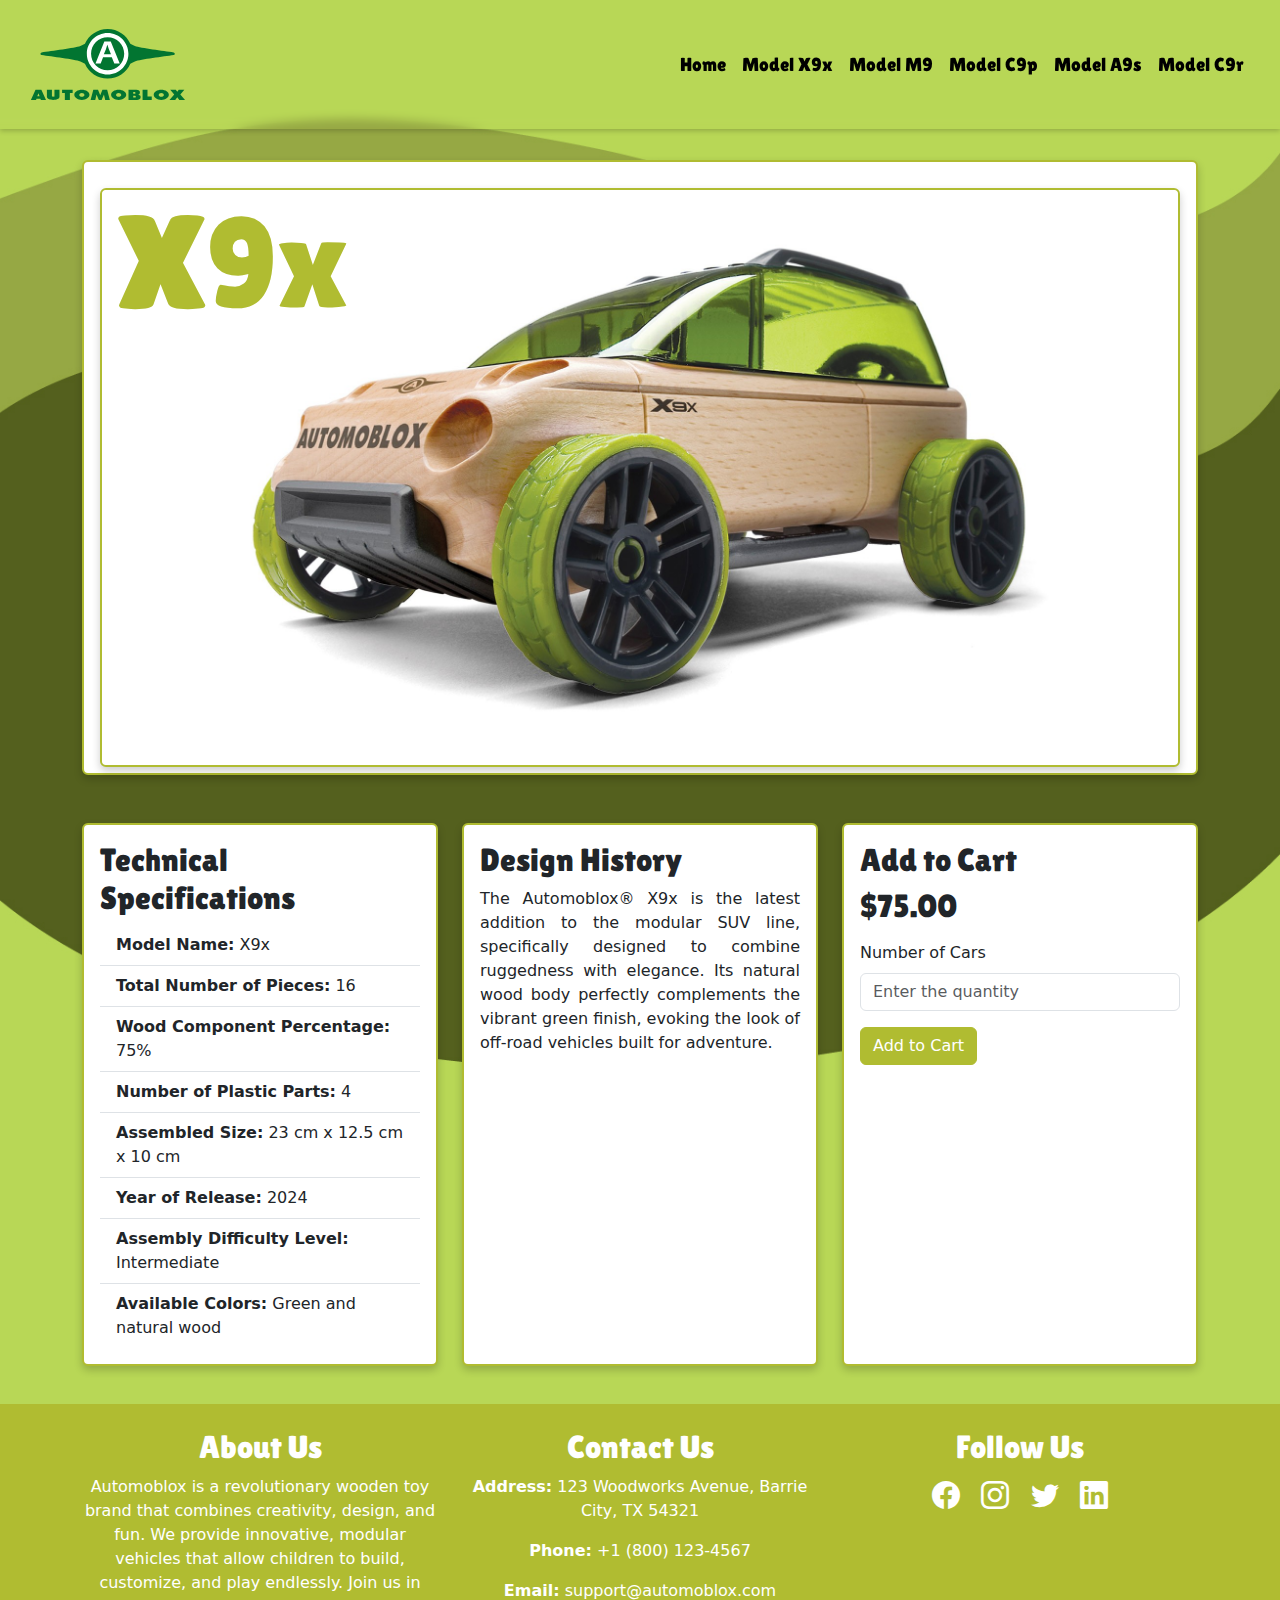
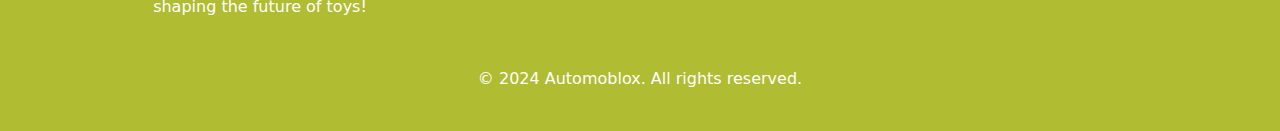
<file: X9x.html>
<!doctype html>
<html lang="en">
  <head>
    <meta charset="utf-8">
    <meta name="viewport" content="width=device-width, initial-scale=1">
    <title>X9x</title>
    <!-- Favicon --> 
    <link rel="icon" type="image/png" href="./img/favicon.png">
    <!-- Bootstrap -->
    <link href="https://cdn.jsdelivr.net/npm/bootstrap@5.3.3/dist/css/bootstrap.min.css" rel="stylesheet" integrity="sha384-QWTKZyjpPEjISv5WaRU9OFeRpok6YctnYmDr5pNlyT2bRjXh0JMhjY6hW+ALEwIH" crossorigin="anonymous">
    <link rel="stylesheet" href="https://cdn.jsdelivr.net/npm/bootstrap-icons/font/bootstrap-icons.css">
    <!-- Googlea Fonts -->
    <link rel="preconnect" href="https://fonts.googleapis.com">
    <link rel="preconnect" href="https://fonts.gstatic.com" crossorigin>
    <link href="https://fonts.googleapis.com/css2?family=Lilita+One&display=swap" rel="stylesheet">    
    <!-- Custom Styles -->
    <link href="css/Styles.css" rel="stylesheet">
    <link href="css/StylesX9x.css" rel="stylesheet">
  </head>
  <body>
    <!-- Header Section -->
    <header class="p-3 custom-header fixed-top">
        <div class="container-fluid">
            <nav class="navbar navbar-expand-lg navbar-light">
                <a class="navbar-brand" href="/index.html">
                    <img src="./img/automoblox_logo-green.svg" alt="Logo" width="160" height="71">
                </a>
                <button class="navbar-toggler" type="button" data-bs-toggle="collapse" data-bs-target="#navbarNav" aria-controls="navbarNav" aria-expanded="false" aria-label="Toggle navigation">
                    <span class="navbar-toggler-icon"></span>
                </button>
                <div class="collapse navbar-collapse" id="navbarNav">
                    <ul class="navbar-nav ms-auto mb-2 mb-lg-0">
                        <li class="nav-item"><a href="/index.html" class="nav-link text-black">Home</a></li>
                        <li class="nav-item"><a href="/X9x.html" class="nav-link text-black">Model X9x</a></li>
                        <li class="nav-item"><a href="/M9.html" class="nav-link text-black">Model M9</a></li>
                        <li class="nav-item"><a href="/C9p.html" class="nav-link text-black">Model C9p</a></li>
                        <li class="nav-item"><a href="/A9s.html" class="nav-link text-black">Model A9s</a></li>
                        <li class="nav-item"><a href="/C9.html" class="nav-link text-black">Model C9r</a></li>
                    </ul>
                </div>
            </nav>
        </div>
    </header><!-- End Header Section -->


    <!-- Section -->
    <section>
        <!-- card -->
        <div class="container custom-pading">
            <div class="row">
                <div class="col-md-12">
                    <div class="card ">
                        <div class="card-body">
                            <div class="card ">
                                <img src="./img/x9x_large.jpg" class="card-img" alt="x9x">
                                <div class="card-img-overlay">
                                    <h1 class="custom-title"><strong>X</strong>9x</h1>
                                </div>
                            </div>
                        </div>
                    </div>
                </div>
            </div>
        </div><!-- End card -->

        <div class="container my-5 mb-5">
            <div class="row">
                <!-- Card 1 -->
                <div class="col-md-4">
                    <div class="card  h-100">
                        <div class="card-body">
                            <h2 class="card-title">Technical Specifications</h2>
                            <ul class="list-group list-group-flush">
                                <li class="list-group-item"><strong>Model Name:</strong> X9x</li>
                                <li class="list-group-item"><strong>Total Number of Pieces:</strong> 16</li>
                                <li class="list-group-item"><strong>Wood Component Percentage:</strong> 75%</li>
                                <li class="list-group-item"><strong>Number of Plastic Parts:</strong> 4</li>
                                <li class="list-group-item"><strong>Assembled Size:</strong> 23 cm x 12.5 cm x 10 cm</li>
                                <li class="list-group-item"><strong>Year of Release:</strong> 2024</li>
                                <li class="list-group-item"><strong>Assembly Difficulty Level:</strong> Intermediate</li>
                                <li class="list-group-item"><strong>Available Colors:</strong> Green and natural wood</li>
                            </ul>
                        </div>
                    </div>
                </div>
        
                <!-- Card 2 -->
                <div class="col-md-4">
                    <div class="card  h-100">
                        <div class="card-body">
                            <h2 class="card-title">Design History</h2>
                            <p class="card-text justified-text">
                                The Automoblox® X9x is the latest addition to the modular SUV line, specifically designed to combine ruggedness with elegance. Its natural wood body perfectly complements the vibrant green finish, evoking the look of off-road vehicles built for adventure.
                            </p>
                        </div>
                    </div>
                </div>
        
                <!-- Card 3 -->
                <div class="col-md-4">
                    <div class="card  h-100">
                        <div class="card-body">
                            <h2>Add to Cart</h2> 
                            <form> 
                                <div class="mb-3"> 
                                    <h2 id="value">$75.00</h2> 
                                </div> 
                                <div class="mb-3"> 
                                    <label for="quantity" class="form-label">Number of Cars</label> 
                                    <input type="number" class="form-control" id="quantity" placeholder="Enter the quantity"> 
                                </div> 
                                <button type="button" class="btn btn-primary">Add to Cart</button> 
                            </form>                            
                        </div>
                    </div>
                </div>
            </div>
        </div>
    </section><!-- End Section -->

    <footer class="py-4 custom-footer">
        <div class="container text-center text-white">
            <div class="row">
                <div class="col-md-4 mb-3">
                    <h2>About Us</h2>
                    <p>Automoblox is a revolutionary wooden toy brand that combines creativity, design, and fun. We provide innovative, modular vehicles that allow children to build, customize, and play endlessly. Join us in shaping the future of toys!</p>
                </div>
                <div class="col-md-4 mb-3">
                    <h2>Contact Us</h2>
                    <p><strong>Address:</strong> 123 Woodworks Avenue, Barrie City, TX 54321</p>
                    <p><strong>Phone:</strong> +1 (800) 123-4567</p>
                    <p><strong>Email:</strong> support@automoblox.com</p>
                </div>
                <div class="col-md-4 mb-3">
                    <h2>Follow Us</h2>
                    <a href="#" class="text-white mx-2"><i class="bi bi-facebook fs-3"></i></a>
                    <a href="#" class="text-white mx-2"><i class="bi bi-instagram fs-3"></i></a>
                    <a href="#" class="text-white mx-2"><i class="bi bi-twitter fs-3"></i></a>
                    <a href="#" class="text-white mx-2"><i class="bi bi-linkedin fs-3"></i></a>
                </div>
            </div>
            <div class="pt-3">
                <p>&copy; 2024 Automoblox. All rights reserved.</p>
            </div>
        </div>
    </footer>
    
    <script src="https://cdn.jsdelivr.net/npm/bootstrap@5.3.3/dist/js/bootstrap.bundle.min.js" integrity="sha384-YvpcrYf0tY3lHB60NNkmXc5s9fDVZLESaAA55NDzOxhy9GkcIdslK1eN7N6jIeHz" crossorigin="anonymous"></script>
  </body>
</html>
</file>
<file: css/Styles.css>
body {
    background-size: cover;
    background-repeat: no-repeat;
    margin: 0; 
    height: 100vh;
}

h1, h2, a {
    font-family: "Lilita One", sans-serif;
    font-weight: 400;
    font-style: normal;
}

/* Custom - Header */
.custom-header {
    background-color: rgba(103, 140, 58, 0);
    box-shadow: 0px 2px 5px rgba(0, 0, 0, 0.2);
    backdrop-filter: blur(5px);
    font-size: 1.2rem;
}

/* Custom - Hero */
.hero {
    position: relative;
    background: url('../img/Hero.jpg') no-repeat center center;
    background-size: cover;
    height: 100vh;
}

.hero-text {
    position: absolute;
    top: 50%;
    left: 50%;
    transform: translate(-50%, -50%);
    color: white;
    text-shadow: 2px 2px 5px rgba(0, 0, 0, 0.5);
    text-align: center;
}

.hero-text h1 {
    font-size: 10vw;
}

/* Custom - Pading */
.custom-pading {
    padding-top: 150px;
}

/* Custom - Card */
.card {
    height: 100%;
    box-shadow: 0 4px 8px rgba(0, 0, 0, 0.2);
    transition: transform 0.5s ease, opacity 0.5s ease;
    transform: translateY(10px);
}

.card:hover {
    transform: translateY(0);
    opacity: 1;
}

.justified-text {
    text-align: justify;
}

.card-img-overlay h1 {
    font-size: 10vw;
    margin-top: -20px;
}

/* Custom - Footer */
.custom-footer {
    background-color: #e02827;
}
</file>
<file: css/StylesA9-S.css>
body {
    background-image: url('../img/Background-orange.jpg');
}
.custom-footer {
    background-color: #d26b04;
}
.card-img-overlay h1 {
    color: #d26b04;
}
.card {
    border: 2px solid #d26b04;
}
.btn-primary {
    background-color: #d26b04;
    border-color: #d26b04;
}
.btn-primary:hover {
    background-color: #c46505; 
    border-color: #c46505; 
}
</file>
<file: css/StylesC9.css>
body {
    background-image: url('../img/Background-red.jpg');
}
.custom-footer {
    background-color: #890f05;
}
.card-img-overlay h1 {
    color: #890f05;
}
.card {
    border: 2px solid #890f05;
}
.btn-primary {
    background-color: #890f05;
    border-color: #890f05;
}
.btn-primary:hover {
    background-color: #630c04; 
    border-color: #630c04; 
}
</file>
<file: css/StylesC9p.css>
body {
    background-image: url('../img/Background-pink.jpg');
}
.custom-footer {
    background-color: #e66fd2;
}
.card-img-overlay h1 {
    color: #e66fd2;
}
.card {
    border: 2px solid #e66fd2;
}
.btn-primary {
    background-color: #e66fd2;
    border-color: #e66fd2;
}
.btn-primary:hover {
    background-color: #cd63bb; 
    border-color: #cd63bb; 
}
</file>
<file: css/StylesM9.css>
body {
    background-image: url('../img/Background-blue.jpg');
}
.custom-footer {
    background-color: #4395b1;
}
.card-img-overlay h1 {
    color: #4395b1;
}
.card {
    border: 2px solid #4395b1;
}
.btn-primary {
    background-color: #4395b1;
    border-color: #4395b1;
}
.btn-primary:hover {
    background-color: #317389; 
    border-color: #317389; 
}
</file>
<file: css/StylesX9x.css>
body {
    background-image: url('../img/Background-green.jpg');
}
.custom-footer {
    background-color: #b0bc31;
}
.card-img-overlay h1 {
    color: #b0bc31;
}
.card {
    border: 2px solid #b0bc31;
}
.btn-primary {
    background-color: #b0bc31;
    border-color: #b0bc31;
}
.btn-primary:hover {
    background-color: #027531; 
    border-color: #027531; 
}
</file>
